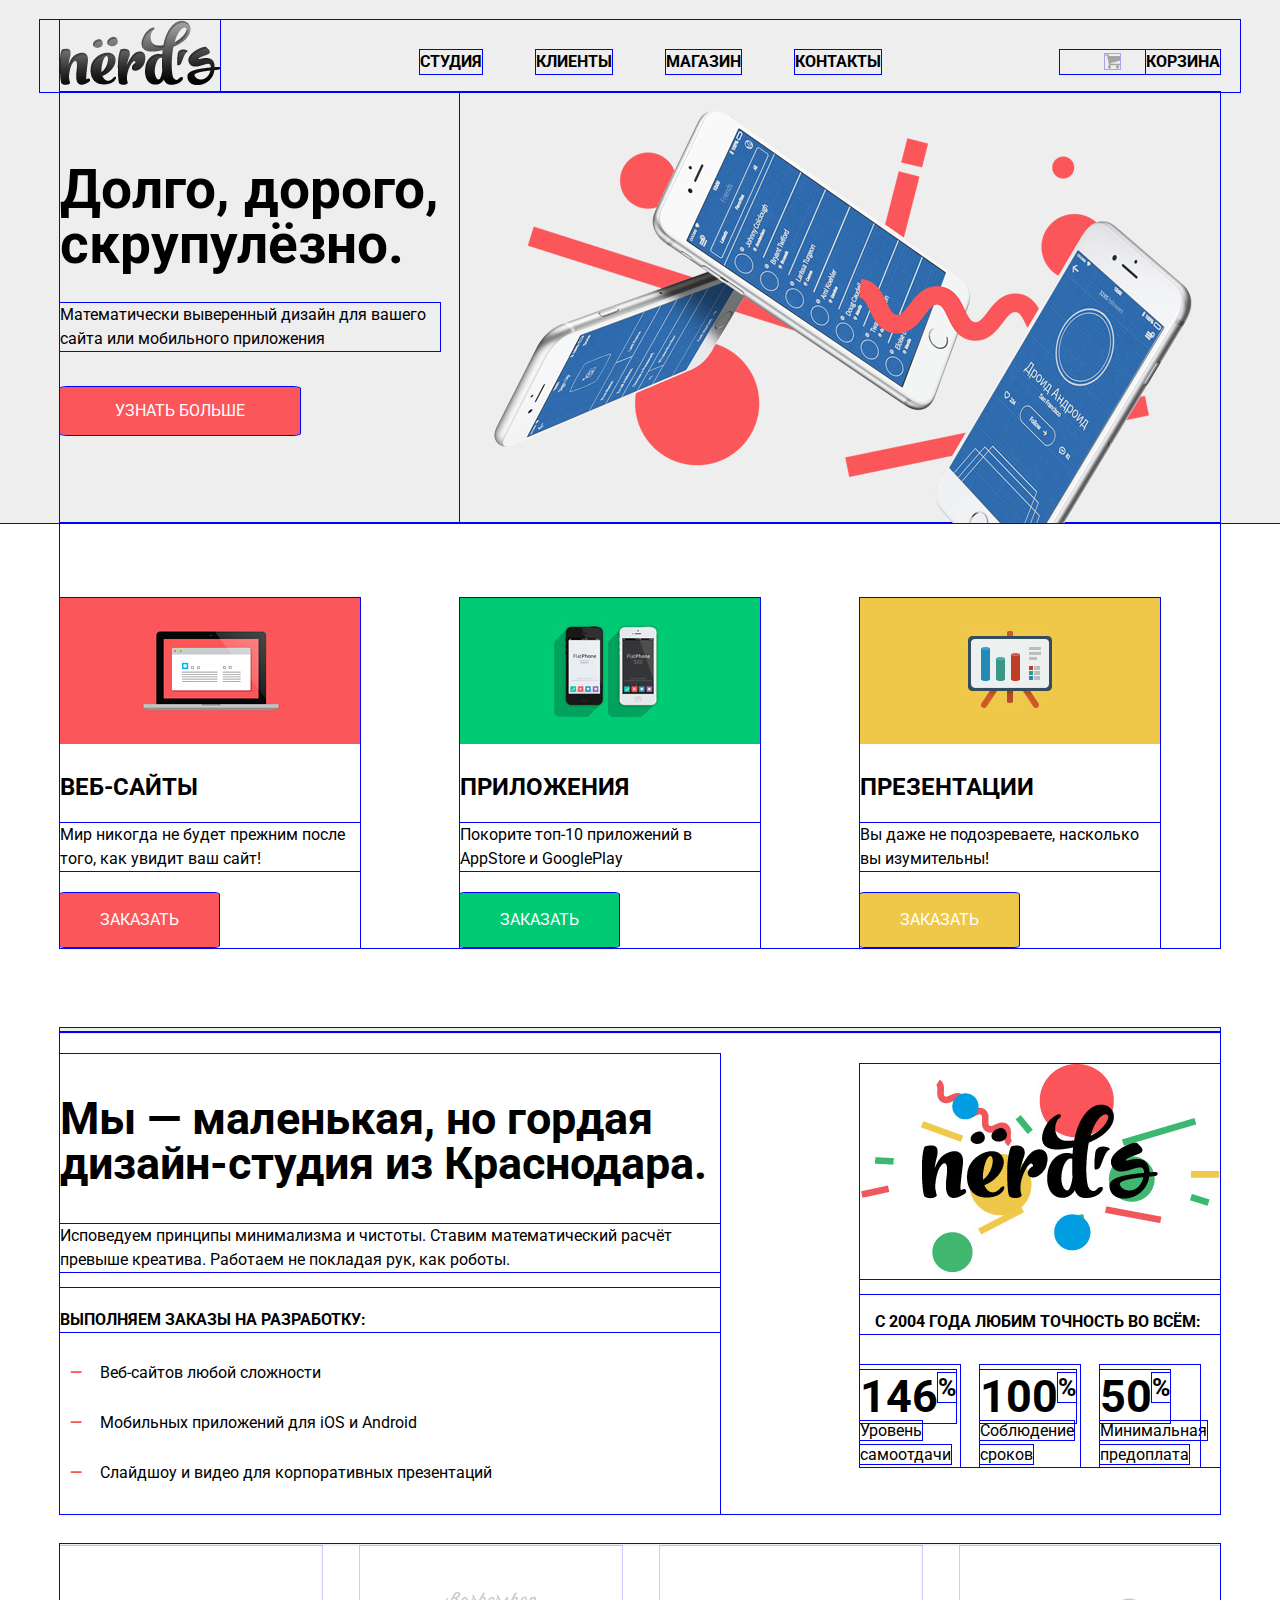
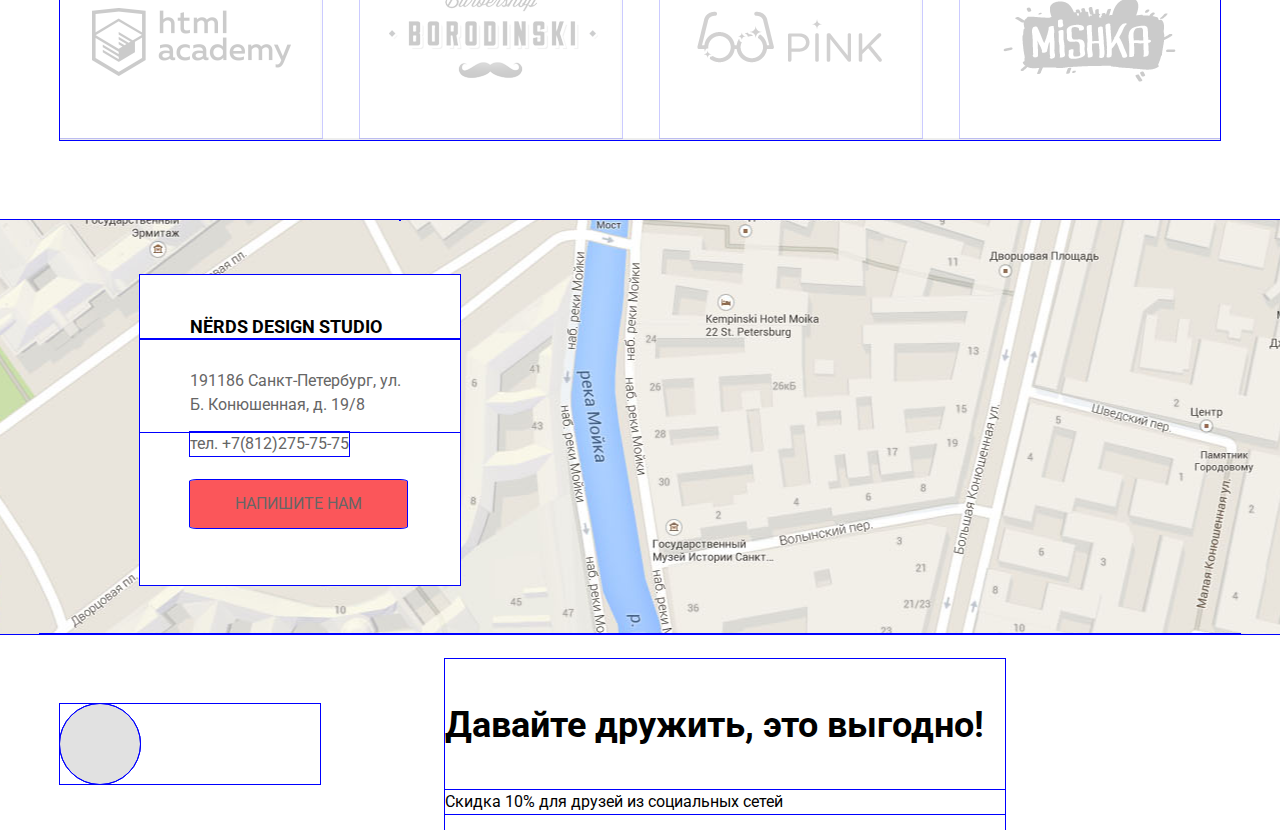
<file: index.html>
<!DOCTYPE html>
<html lang="ru">
  <head>
    <meta charset="utf-8">
    <title>nёrd's</title>
    <link href="css/normalize.css" rel="stylesheet">
    <link href="https://fonts.googleapis.com/css?family=Roboto:400,500,700.." rel="stylesheet">
    <link href="css/style.css" rel="stylesheet">
  </head>
  <body>
    <header class="main-header">
      <div class="container clearfix">
        <a class="home" href="index.html"><img src="img/home.png" width="160" height="65" alt="Главная"></a>
        <nav class="main-navigation">
            <a href="#">Студия</a>
            <a href="#">Клиенты</a>
            <a href="shop.html">Магазин</a>
            <a href="#">Контакты</a>
        </nav>
        <div class="user-block">
          <a class="basket-img" href="#"></a>
          <a href="#">Корзина</a>
        </div>
      </div>
      <section class="slider">
        <div class="slider-page">
          <b class="slogan-name">Долго, дорого, скрупулёзно.</b>
          <p class="slogan-words">Математически выверенный дизайн для вашего сайта или мобильного приложения</p>
          <a class="btn" href="#">Узнать больше</a>
            <div class="slider-img slide1"></div>
        </div>
      <!--  <div class="slider-page">
          <b class="slogan-name">Любим математику, как никто другой</b>
          <p class="slogan-words">Никакого креатива, только математические формулы для расчёта идеальных пропорций.</p>
          <a class="btn" href="#">Узнать больше</a>
            <div class="slider-img slide2"></div>
        </div>
        <div class="slider-page">
          <b class="slogan-name">Только ночь, только хардкор!</b>
          <p class="slogan-words">Работать днём, как все? Мы против этого. Ближе к полуночи работа только начинается.</p>
          <a class="btn" href="#">Узнать больше</a>
            <div class="slider-img slide3"></div>
        </div>   -->
      </section>
    </header>
    <main class="container">
    <section class="features clearfix">
      <div class="features-item">
        <img src="img/sites.jpg" width="300" height="146" alt="sites">
        <h3>Веб-Сайты</h3>
        <p>Мир никогда не будет прежним после того, как увидит ваш сайт!</p>
        <a class="btn-item btn-red" href="#">Заказать</a>
      </div>
      <div class="features-item">
        <img src="img/apps.jpg" width="300" height="146" alt="apps">
        <h3>Приложения</h3>
        <p class="bottom">Покорите топ-10 приложений в AppStore и GooglePlay</p>
        <a class="btn-item btn-green" href="#">Заказать</a>
      </div>
      <div class="features-item">
        <img src="img/presentation.jpg" width="300" height="146" alt="presentation">
        <h3>Презентации</h3>
        <p>Вы даже не подозреваете, насколько вы изумительны!</p>
        <a class="btn-item btn-yellow" href="#">Заказать</a>
      </div>
    </section>
    <div class="border"></div>
    <section class="about-us clearfix">
      <div class="about">
      <h2>Мы — маленькая, но гордая дизайн-студия из Краснодара.</h2>
      <p class="about-word">Исповедуем принципы минимализма и чистоты. Ставим математический расчёт превыше креатива. Работаем не покладая рук, как роботы.</p>
      <p class="design">Выполняем заказы на разработку:</p>
        <ul class="d-list">
          <li class="design-list">Веб-сайтов любой сложности</li>
          <li class="design-list"> Мобильных приложений для iOS и Android</li>
          <li class="design-list"> Слайдшоу и видео для корпоративных презентаций</li>
        </ul>
      </div>
      <div class="about-img">
        <div class="logo">
          <img src="img/logo.jpg" width="360" height="208" alt="Лого">
        </div>
        <div class="digits clearfix">
          <p class="love">С 2004 года любим точность во всём:</p>
          <div class="plus">
            <span class="percent">146<span class="sup">%</span></span>
            <span class="percent-w">Уровень самоотдачи</span>
          </div>
          <div class="plus">
            <span class="percent">100<span class="sup">%</span></span>
            <span class="percent-w">Соблюдение сроков</span>
          </div>
          <div class="plus">
            <span class="percent">50<span class="sup">%</span></span>
            <span class="percent-w">Минимальная предоплата</span>
          </div>
        </div>
      </div>
    </section>
    <section class="portfolio">
      <a class="portfolio-btn" href="https://htmlacademy.ru"> <img src="img/html.png" width="260" height="180" alt="html-academy"></a>
      <a class="portfolio-btn" href="#"> <img src="img/barsh.png" width="260" height="180" alt="barbershop-borodinski"></a>
      <a class="portfolio-btn" href="#"> <img src="img/pink.png" width="260" height="180" alt="pink"></a>
      <a class="portfolio-btn" href="#"> <img src="img/mishka.png" width="260" height="180" alt="mishka"></a>
    </section>
    </main>
      <div class="map">
        <div class="map-marker"></div>
          <div class="map-contacts">
            <p class="name">Nёrds design studio</p>
            <p class="adress">191186 Санкт-Петербург, ул. Б. Конюшенная, д. 19/8</p>
            <a class="phone" href="tell">тел. +7(812)275-75-75</a>
            <a class="btn-map" href="#">Напишите нам</a>
          </div>
      </div>
      <footer class="container footer-container">
      <div class="footer-social">
        <a class="social-btn vk" href="#"></a>
        <a class="social-btn fb" href="#"></a>
        <a class="social-btn insta" href="#"></a>
      </div>
      <div class="friends">
        <h4>Давайте дружить, это выгодно!</h4>
        <p>Скидка 10% для друзей из социальных сетей</p>
      </div>
    </footer>
  </body>
</html>
</file>
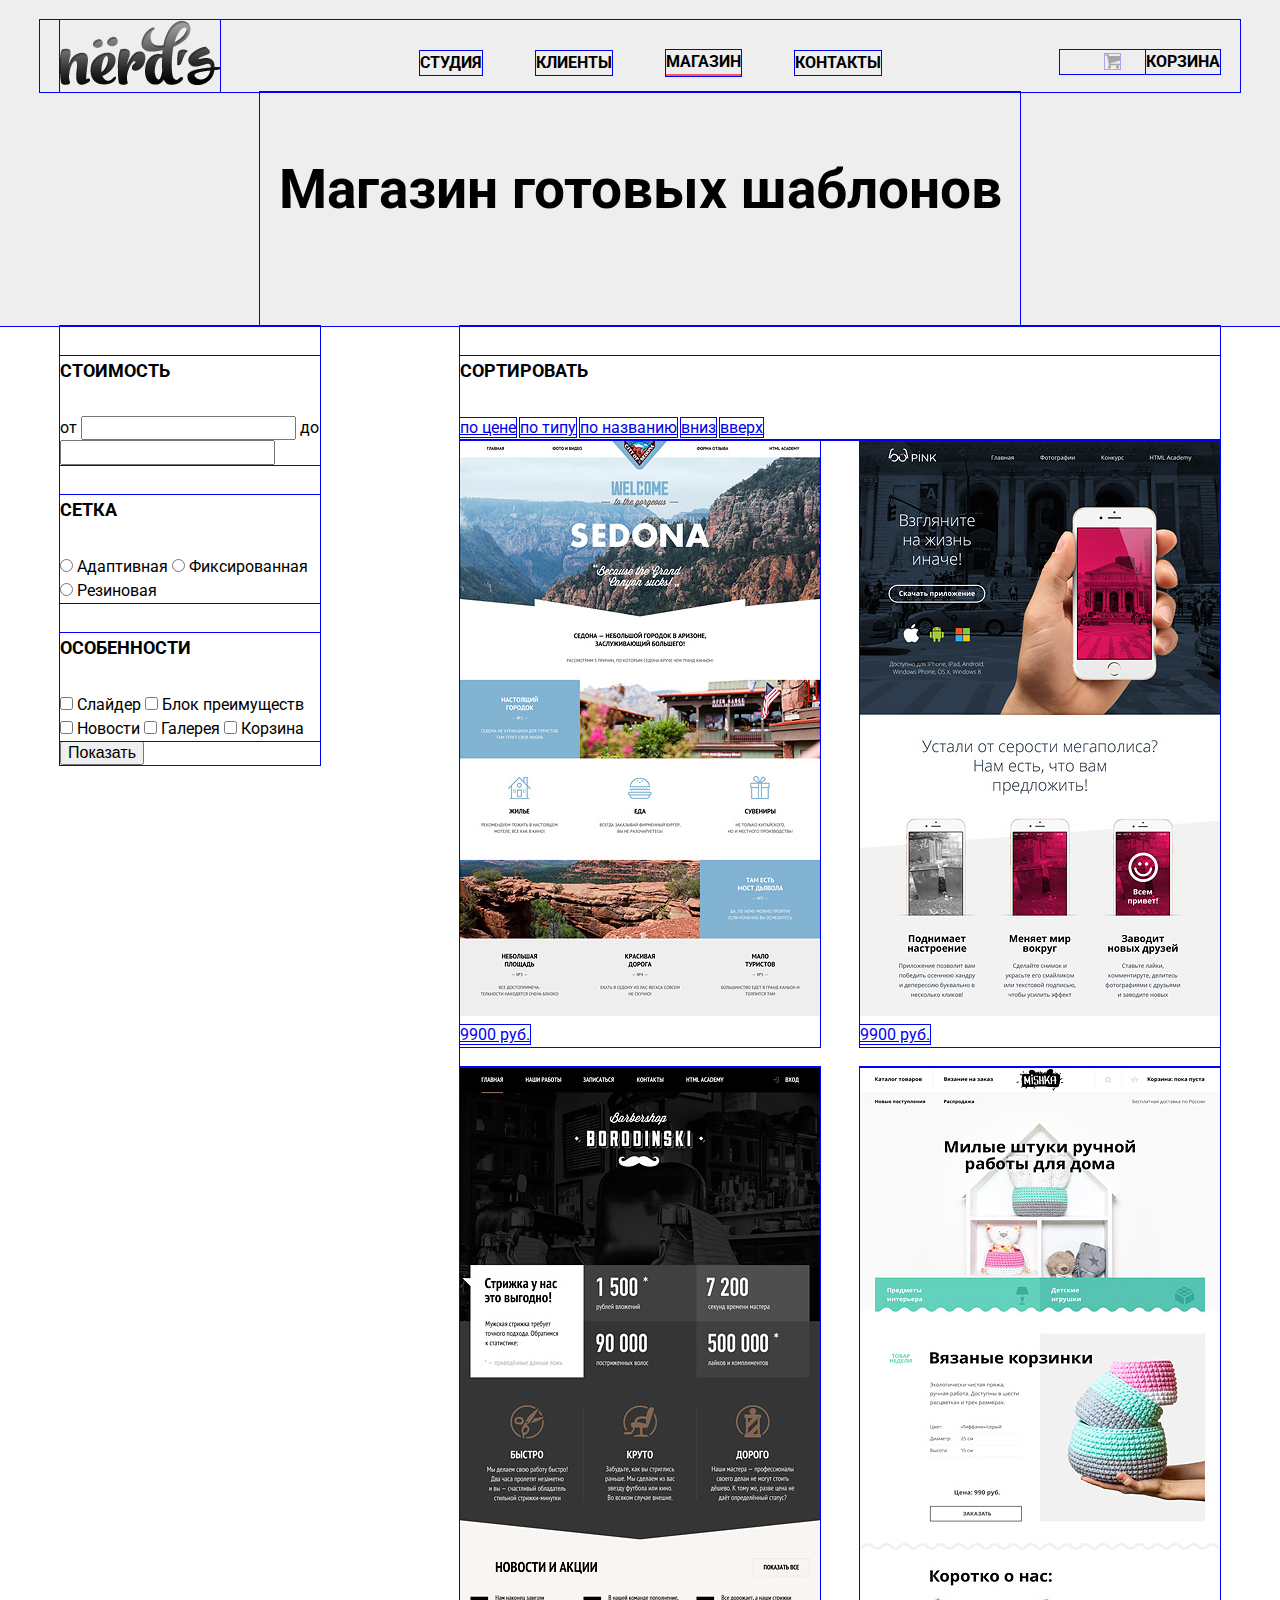
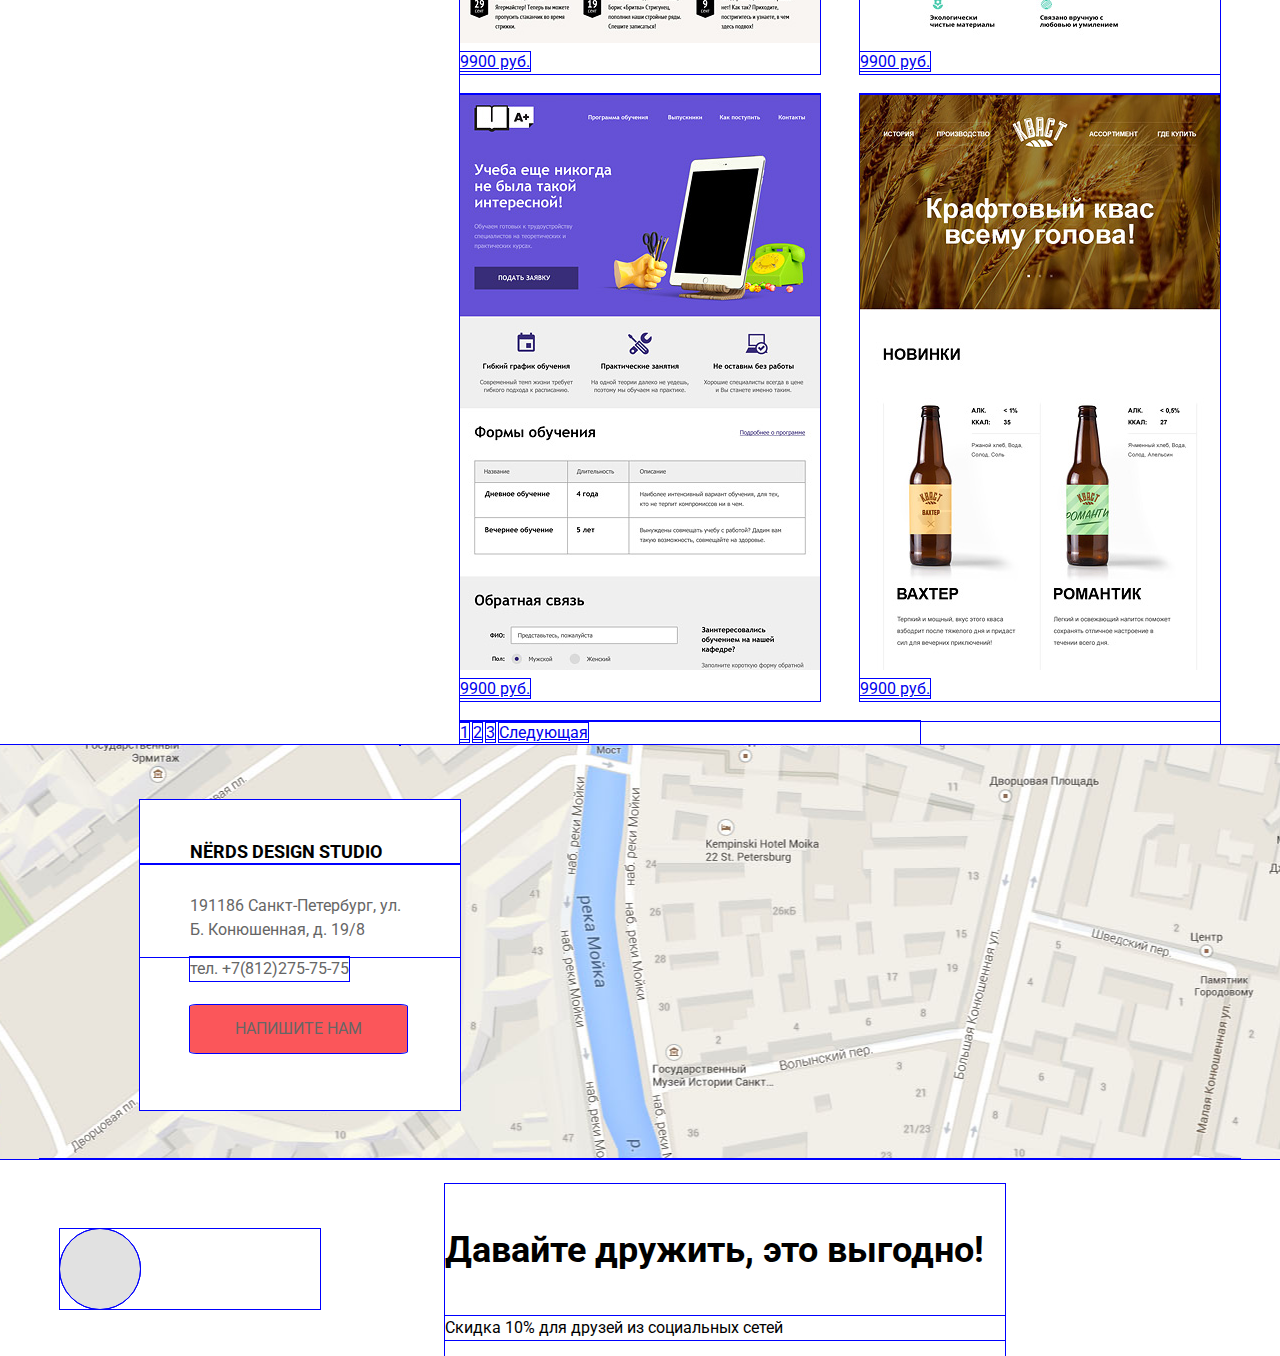
<file: shop.html>
<!DOCTYPE html>
<html lang="ru">
  <head>
    <meta charset="utf-8">
    <title>Магазин</title>
    <link href="css/normalize.css" rel="stylesheet">
    <link href="https://fonts.googleapis.com/css?family=Roboto:400,500,700.." rel="stylesheet">
    <link href="css/style.css" rel="stylesheet">
  </head>
  <body>
  <header class="main-header">
    <div class="container clearfix">
      <a class="home" href="index.html"> <img src="img/home.png" width="160" height="65" alt="Главная"></a>
      <nav class="main-navigation">
          <a href="#">Студия</a>
          <a href="#">Клиенты</a>
          <a class="active" href="shop.html">Магазин</a>
          <a href="#">Контакты</a>
      </nav>
      <div class="user-block">
        <div class="basket-img"></div>
        <a href="#">Корзина</a>
      </div>
    </div>
    </div>
    <div class="caption">Магазин готовых шаблонов</div>
  </header>
  <main class="container clearfix">
    <section class="selection">
      <form action="#" method="#">
        <div class="price">
          <h5>Стоимость</h5>
            <label for="min-price">от</label>
              <input id="min-price" type="text">
            <label for="max-price">до</label>
              <input id="max-price" type="text">
        </div>
        <div class="grid">
          <h5>Сетка</h5>
            <input id="adaptive" type="radio" name="grid" value="adaptive">
              <label for="adaptive">Адаптивная</label>
            <input id="fix" type="radio" name="grid" value="fix">
              <label for="fix">Фиксированная</label>
            <input id="rubber" type="radio" name="grid" value="rubber">
              <label for="rubber">Резиновая</label>
        </div>
        <div class="properties">
          <h5>Особенности</h5>
            <input id="slider" type="checkbox">
              <label for="slider">Слайдер</label>
            <input id="advantage-block" type="checkbox">
              <label for="advantage-block">Блок преимуществ</label>
            <input id="news" type="checkbox">
              <label for="news">Новости</label>
            <input id="gallery" type="checkbox">
              <label for="gallery">Галерея</label>
            <input id="basket" type="checkbox">
              <label for="basket">Корзина</label>
        </div>
        <input type="submit" value="Показать">
      </form>
    </section>
    <section class="examples clearfix">
    <div class="gallery-sorting">
      <h5>Сортировать</h5>
        <a href="#">по цене</a>
        <a href="#">по типу</a>
        <a href="#">по названию</a>
        <a href="#">вниз</a>
        <a href="#">вверх</a>
    </div>
    <div class="cards clearfix">
      <article class="card-product">
        <div class="hat"><span class="hat-span"></span></div>
        <img src="img/sedona.jpg" width="360" height="576" alt="sedona">
        <a class="price-btn" href="#">9900 руб.</a>
      </article>
      <article class="card-product">
        <div class="hat"><span class="hat-span"></span></div>
        <img src="img/pink.jpg" width="360" height="576" alt="pink">
        <a class="price-btn" href="#">9900 руб.</a>
      </article>
      <article class="card-product">
        <div class="hat"><span class="hat-span"></span></div>
        <img src="img/barsh.jpg" width="360" height="576" alt="barsh">
        <a class="price-btn" href="#">9900 руб.</a>
      </article>
      <article class="card-product">
        <div class="hat"><span class="hat-span"></span></div>
        <img src="img/mishka.jpg" width="360" height="576" alt="mishka">
        <a class="price-btn" href="#">9900 руб.</a>
      </article>
      <article class="card-product">
        <div class="hat"><span class="hat-span"></span></div>
        <img src="img/study.jpg" width="360" height="576" alt="study">
        <a class="price-btn" href="#">9900 руб.</a>
      </article>
      <article class="card-product">
        <div class="hat"><span class="hat-span"></span></div>
        <img src="img/kvas.jpg" width="360" height="576" alt="kvas">
        <a class="price-btn" href="#">9900 руб.</a>
      </article>
    </div>
    <div class="paginator">
      <a class="page-btn page-active" href="#">1</a>
      <a class="page-btn" href="#">2</a>
      <a class="page-btn" href="#">3</a>
      <a class="page-btn" href="#">Следующая</a>
    </div>
    </section>
  </main>
  <div class="map">
    <div class="map-marker"></div>
      <div class="map-contacts">
        <p class="name">Nёrds design studio</p>
        <p class="adress">191186 Санкт-Петербург, ул. Б. Конюшенная, д. 19/8</p>
        <a class="phone" href="tell">тел. +7(812)275-75-75</a>
        <a class="btn-map" href="#">Напишите нам</a>
      </div>
  </div>
  <footer class="container footer-container">
  <div class="footer-social">
    <a class="social-btn vk" href="#"></a>
    <a class="social-btn fb" href="#"></a>
    <a class="social-btn insta" href="#"></a>
  </div>
  <div class="friends">
    <h4>Давайте дружить, это выгодно!</h4>
    <p>Скидка 10% для друзей из социальных сетей</p>
  </div>
</footer>
</body>
</html>
</file>
<file: css/style.css>
body {
  font-size: 16px;
  line-height: 24px;
  color:#000000;
  font-weight: normal;
  font-style: normal;
  font-family: Roboto, Arial, sans-serif;
}
.main-header {
  background-color: #eeeeee;
  padding-top: 20px;
}
.clearfix::after{
  content: "";
  display: table;
  clear: both;
}
.container {
  width: 1160px;
  margin: 0 auto;
  padding:0 20px;
}
.home {
  float: left;
  width: 160px;
  margin-right: 200px;
}
.home:hover {
  opacity: 0.8;
}
.home:active {
  opacity: 0.3;
}
.main-navigation {
  display: inline;
  float: left;
  width: 560px;
  margin: 0 auto;
}
.main-navigation a {
  display: inline-block;
  text-decoration: none;
  text-transform: uppercase;
  font-weight: bold;
  color: #000000;
  margin-right: 50px;
  margin-top: 30px;
  vertical-align: middle;
}
.main-navigation a last-child {
  margin-right: 0px;
}
.main-navigation a:hover {
  color: #fb565a;
}
.main-navigation .active {
  border-bottom: 2px solid #fb565a;
}
.main-navigation a:active {
  color: #bdbdbd;
}

.user-block {
  float: right;
  width: 160px;
  min-height: 24px;
  margin-top: 30px;
  position: relative;
}
.user-block a {
  display: inline-block;
  text-decoration: none;
  text-transform: uppercase;
  font-weight: bold;
  color: #000000;
  left: 86px;
  position: absolute;
}
.user-block .basket-img {
  width: 15px;
  height: 15px;
  background-image: url("../img/nav.png");
  background-repeat: no-repeat;
  background-position: 0 0;
  opacity: 0.3;
  position: absolute;
  top: 4px;
  left: 45px;
}
.user-block a:hover {
  color: #fb565a;
}
.user-block a:active {
  color: #bdbdbd;
}

.slider {
  width: 1160px;
  min-height: 431px;
  margin: 0 auto;
}
.slider-page {
  position: relative;
}
.slogan-name{
  font-size: 55px;
  font-weight: bold;
  line-height: 55px;
  position: absolute;
  width: 380px;
  z-index: 15;
  top: 70px;
}
.slogan-words {
  position: absolute;
  width: 380px;
  top: 195px;

}
.slider-img {
  position: absolute;
  top: 0px;
  left: 400px;
  width: 760px;
  height: 431px;
}
.slide1 {
    background-image: url("../img/slide1.png");
}
/*.slide2 {
    background-image: url("../img/slide2.png");
}
.slide3 {
    background-image: url("../img/slide3.png");
}*/

.btn{
  position: absolute;
  top: 295px;
  display: inline-block;
  padding: 12px 55px;
  background-color: #fb565a;
  border-radius: 3%;
  color: #ffffff;
  text-decoration: none;
  font-size: 16px;
  text-transform: uppercase;
}
.btn:hover {
  background-color: #e74246;
  color: #f9d8d8;
}
.btn:active {
  background-color: #d7373b;
  color: #e48789;
  box-shadow:inset 0 3px 0 0 #c13135;
}


.features-item {
  position: relative;
  margin-top: 75px;
  margin-bottom: 0px;
  float: left;
  width: 300px;
  min-height: 350px;
  margin-right: 100px;
}
.features-item:last-child {
  float: right;
  width: 300px;
  margin-right: 60px;
}

.btn-item {
  position: absolute;
  top: 295px;
  padding: 15px 40px;
  border-radius: 3%;
  text-decoration: none;
  font-size: 16px;
  text-transform: uppercase;
}
.btn-red {
  background-color: #fb565a;
  color: #ffffff;
}
.btn-red:hover {
  background-color: #e74246;
  color: #f9d8d8;
}
.btn-red:active {
  background-color: #d7373b;
  color: #e48789;
  box-shadow: inset 0 3px 0 0 #c13135;
}
.btn-green{
  background-color: #00ca74;
  color: #ffffff;
}
.btn-green:hover {
  background-color: #00bc6c;
  color: #ffffff;
}
.btn-green:active {
  background-color: #00aa62;
  color: #74c69c;
  box-shadow: inset 0 3px 0 0 #009958;
}
.btn-yellow{
  background-color: #efc84a;
  color:#ffffff;
}
.btn-yellow:hover {
  background-color: #eab534;
  color: #f5deb3;
}
.btn-yellow:active {
  background-color: #e5a722;
  color: #edc47f;
  box-shadow: inset 0 3px 0 0 #ce961f;
}

.border {
  border: solid 2px #eeeeee;
  margin-top: 80px;
}

.about-us {
  width: 1160px;
  margin: 0 auto;
  padding-top: 20px;
  border-top: solid 2px #eeeeee;
}
.about {
  float: left;
  width: 660px;
}
.about-word {
  margin-top: 0px;
}

h2 {
  padding-top: 5px;
  font-size: 45px;
  line-height: 45px;
  font-weight: bold;
}
.design {
  padding-top: 20px;
  font-size: 16px;
  font-weight: bold;
  text-transform: uppercase;
}
.d-list {
  list-style: none;
  position: relative;
  line-height: 50px;
}
.design-list::before {
  content: "—";
  font-weight: bold;
  color: #fb565a;
  position: absolute;
  left: 10px;
}
.about-img {
  float: right;
  width: 360px;
  margin-top: 10px;
}

.love {
  font-size: 16px;
  font-weight: bold;
  text-transform: uppercase;
  padding-top: 15px;
  padding-left: 15px;
}
.plus {
  display: inline-block;
  width: 100px;
  float: left;
  margin-top: 15px;
  margin-right: 20px;
}
.plus last-child {
  margin-right: 0px;
}
.percent {
  font-size: 45px;
  line-height: 45px;
  font-weight: bold;
}
.sup {
  vertical-align: super;
  font-size: 25px;
}
.percent-w {
  font-size: 16px;
  font-weight: normal;
}

.portfolio {
  width: 1160px;
  margin: 0 auto;
  margin-top: 30px;
  margin-bottom: 80px;
  font-size: 0;
  border-top: solid 2px #eeeeee;
  border-bottom: solid 2px #eeeeee;
}
.portfolio nth-child(4) {
  margin-right: 0;
}
.portfolio-btn {
  display: inline-block;
  width: 260px;
  margin-right: 38px;
  opacity: 0.2;
  border-right: solid 2px #eeeeee;
}
.portfolio-btn:last-child {
  margin-right: 0;
  border-right: none;
}
.portfolio-btn:hover {
  opacity: 1;
}
.portfolio-btn:active {
  opacity: 0.1;
}

.map{
  margin: 0 auto;
  display: block;
  position: relative;
  height: 414px;
  width: 1440px;
  background-image: url("../img/map.jpg");
  background-position: center;
}
.map-contacts {
  width: 320px;
  height: 310px;
  background-color: #ffffff;
  position: absolute;
  left: 140px;
  top: 55px;
}
.name {
  margin: 0;
  font-size: 18px;
  text-transform: uppercase;
  font-weight: bold;
  padding: 40px 50px 0px 50px;
}
.adress {
  width: 220px;
  margin: 0;
  padding: 30px 50px 15px 50px;
  color: #666666;
}
.map-contacts {
  position: relative;
}
.map-contacts a {
  display: inline-block;
  margin-left: 50px;
  margin-bottom: 35px;
  text-decoration: none;
  color: #666666;
}
.btn-map {
  position: absolute;
  top: 205px;
  left: 0px;
  display: inline-block;
  padding: 12px 45px;
  background-color: #fb565a;
  color: #ffffff;
  border-radius: 3%;
  text-decoration: none;
  font-size: 16px;
  text-transform: uppercase;
}
.btn-map:hover {
  background-color: #e74246;
  color: #f9d8d8;
}
.btn-map:active {
  background-color: #d7373b;
  color: #e48789;
  box-shadow:inset 0 3px 0 0 #c13135;
}

.map-marker {
  background-image: url("../img/map-marker.png");
  position: absolute;
  z-index: 20;
  left: 400px;
}

.footer-container {
  position: relative;
}
.footer-social {
  margin-right: 140px;
  width: 260px;
  height: 80px;
  margin-top: 70px;
}
.social-btn  {
  position: absolute;
  width: 80px;
  height: 80px;
  margin-right: 10px;
  border-radius: 50%;
  background-color: #e1e1e1;
}
.social-btn last-child {
  margin-right: 0px;
}
.friends {
  position: absolute;
  left: 265px;
  top: 25px;
  width: 560px;
}



.caption {
  width: 760px;
  margin: 0 auto;
  text-align: center;
  font-size: 55px;
  font-weight: bold;
  padding-top: 85px;
  padding-bottom: 125px;
}
h5 {
  font-size: 18px;
  font-weight: bold;
  line-height: 30px;
  text-transform: uppercase;
}
.selection {
  display: block;
  float: left;
  width: 260px;
}
.examples {
  float: right;
  width: 760px;
}
.gallery-sorting {
  width: 760px;
  margin: auto;
}
.card-product{
  display: inline-block;
  float: left;
  width: 360px;
  margin-bottom: 20px;
}
.card-product:nth-child(2n) {
  float: right;
  width: 360px;
  margin-left: 40px;
  margin-bottom: 20px;
}
.paginator {
  width: 460px;
  margin-left: 0;
}

.footer-social {
  display: inline-block;
  float: left;
  width: 260px;
}
.friends {
  display: inline-block;
  float: right;
  margin-left: 140px;
}

h3 {
  font-size: 24px;
  line-height: 24px;
  color:#000000;
  font-weight: bold;
  font-style: Roboto;
  text-transform: uppercase;
}
h4 {
  font-size: 36px;
  line-height: 36px;
  color:#000000;
  font-weight: bold;
  font-style: Roboto;
}

div, article, header, footer, section, a, p, span {
outline: 1px solid blue;
}
</file>
